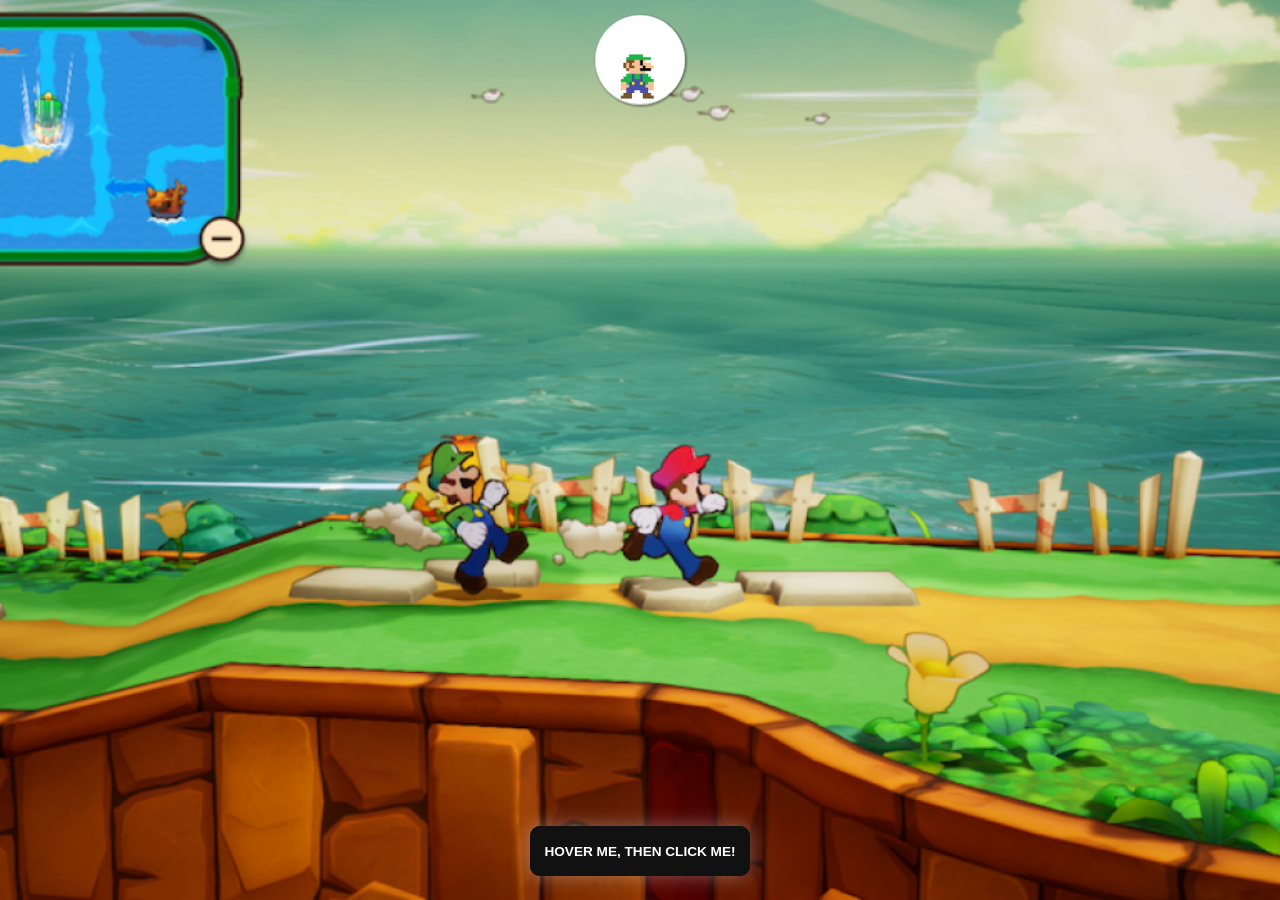
<file: index.html>
<!DOCTYPE html>
<html lang="nl-be">
<head>
  <meta charset="UTF-8">
  <meta http-equiv="refresh" content="0; url=HTML/index.html">
  <meta name="viewport" content="width=device-width, initial-scale=1.0">
  <title>poemper</title>
  <script>location.replace('HTML/index.html');</script>
</head>
<body>
  <p><a href="HTML/index.html">Go to site</a></p>
</body>
</html>
</file>
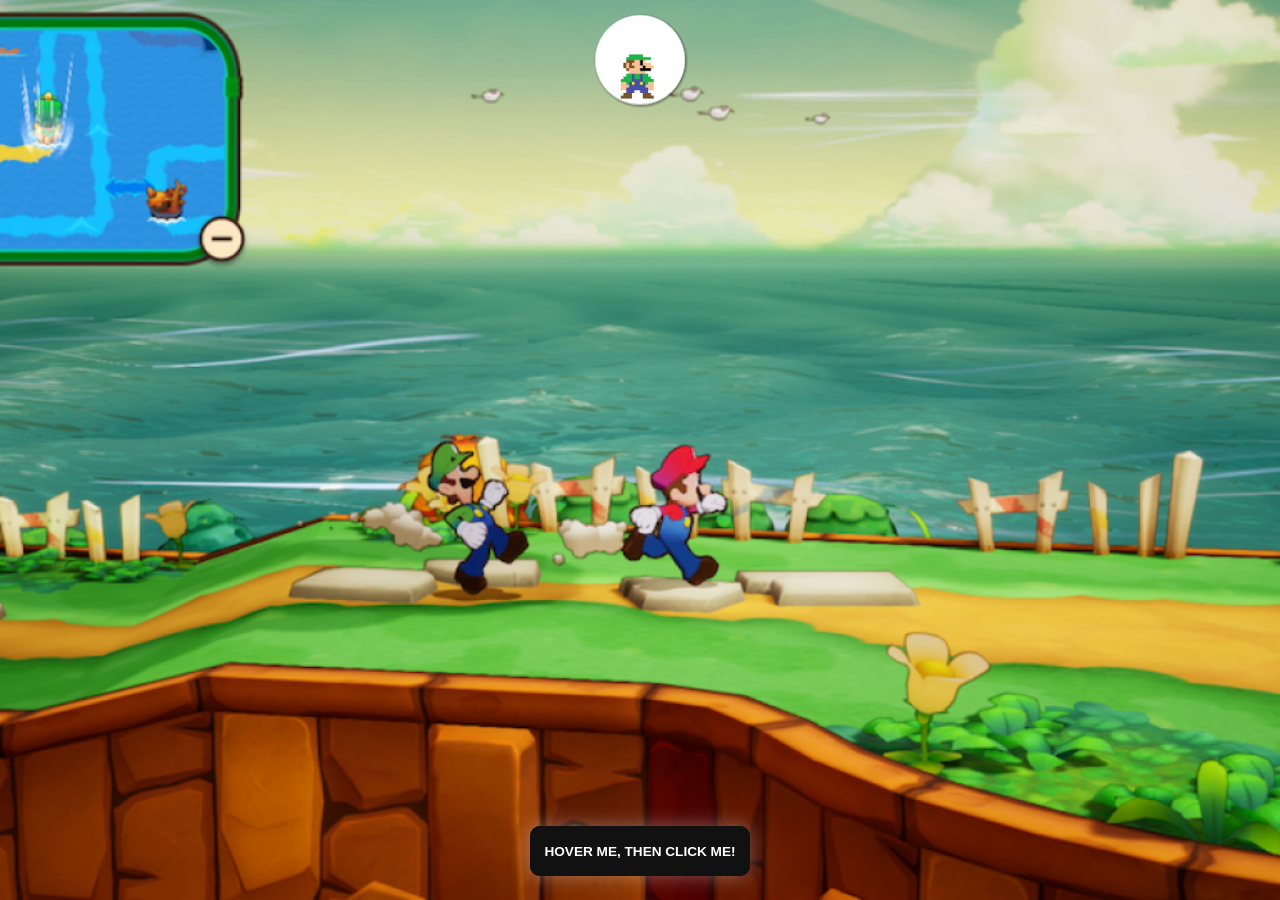
<file: HTML/index.html>
<!DOCTYPE html>
<html lang="nl-be">
<head>
  <meta charset="UTF-8">
  <meta name="viewport" content="width=device-width, initial-scale=1.0">
  <title>poemper</title>
  <link rel="stylesheet" href="https://cdnjs.cloudflare.com/ajax/libs/font-awesome/4.7.0/css/font-awesome.min.css">
  <link rel="stylesheet" href="../CSS/style.css">
</head>
<body>
  <nav class="menu">
    <input type="checkbox" href="#" class="menu-open" name="menu-open" id="menu-open" />
    <label class="menu-open-button menu-icon-button" for="menu-open">
      <img src="../MEDIA/Luigi.jpg" alt="Menu" class="menu-icon">
    </label>

    <a href="game.html" class="menu-item" title="Game"><i class="fa fa-gamepad"></i></a>
    <!-- Replace # with your link for site 1 -->
    <a href="#" class="menu-item menu-icon-button" title="Site 1">
      <img src="../MEDIA/mario.jpg" alt="Mario" class="menu-icon">
    </a>
    <!-- Replace # with your link for site 2 -->
    <a href="https://6ssl.github.io/project1-BETA/index.html" class="menu-item menu-icon-button" title="Site 2">
      <img src="../MEDIA/yoshi.jpg" alt="Yoshi" class="menu-icon">
    </a>
  </nav>

  <svg xmlns="http://www.w3.org/2000/svg" version="1.1" aria-hidden="true">
    <defs>
      <filter id="shadowed-goo">
        <feGaussianBlur in="SourceGraphic" result="blur" stdDeviation="10" />
        <feColorMatrix in="blur" mode="matrix" values="1 0 0 0 0  0 1 0 0 0  0 0 1 0 0  0 0 0 18 -7" result="goo" />
        <feGaussianBlur in="goo" stdDeviation="3" result="shadow" />
        <feColorMatrix in="shadow" mode="matrix" values="0 0 0 0 0  0 0 0 0 0  0 0 0 0 0  0 0 0 1 -0.2" result="shadow" />
        <feOffset in="shadow" dx="1" dy="1" result="shadow" />
        <feComposite in2="shadow" in="goo" result="goo" />
        <feComposite in2="goo" in="SourceGraphic" result="mix" />
      </filter>
      <filter id="goo">
        <feGaussianBlur in="SourceGraphic" result="blur" stdDeviation="10" />
        <feColorMatrix in="blur" mode="matrix" values="1 0 0 0 0  0 1 0 0 0  0 0 1 0 0  0 0 0 18 -7" result="goo" />
        <feComposite in2="goo" in="SourceGraphic" result="mix" />
      </filter>
    </defs>
  </svg>

  <div class="glow-button-container">
    <button class="glow-on-hover" type="button">HOVER ME, THEN CLICK ME!</button>
  </div>
  <audio id="luigisound" src="../MEDIA/bye-bye-luigi.mp3" preload="auto"></audio>
  <div class="button-grid">
    <button class="floating-button" id="luigi" type="button" title="Click for Luigi sound" onclick="luigisound.currentTime=0;luigisound.play()">Luigi</button>
  </div>
</body>
</html>
</file>
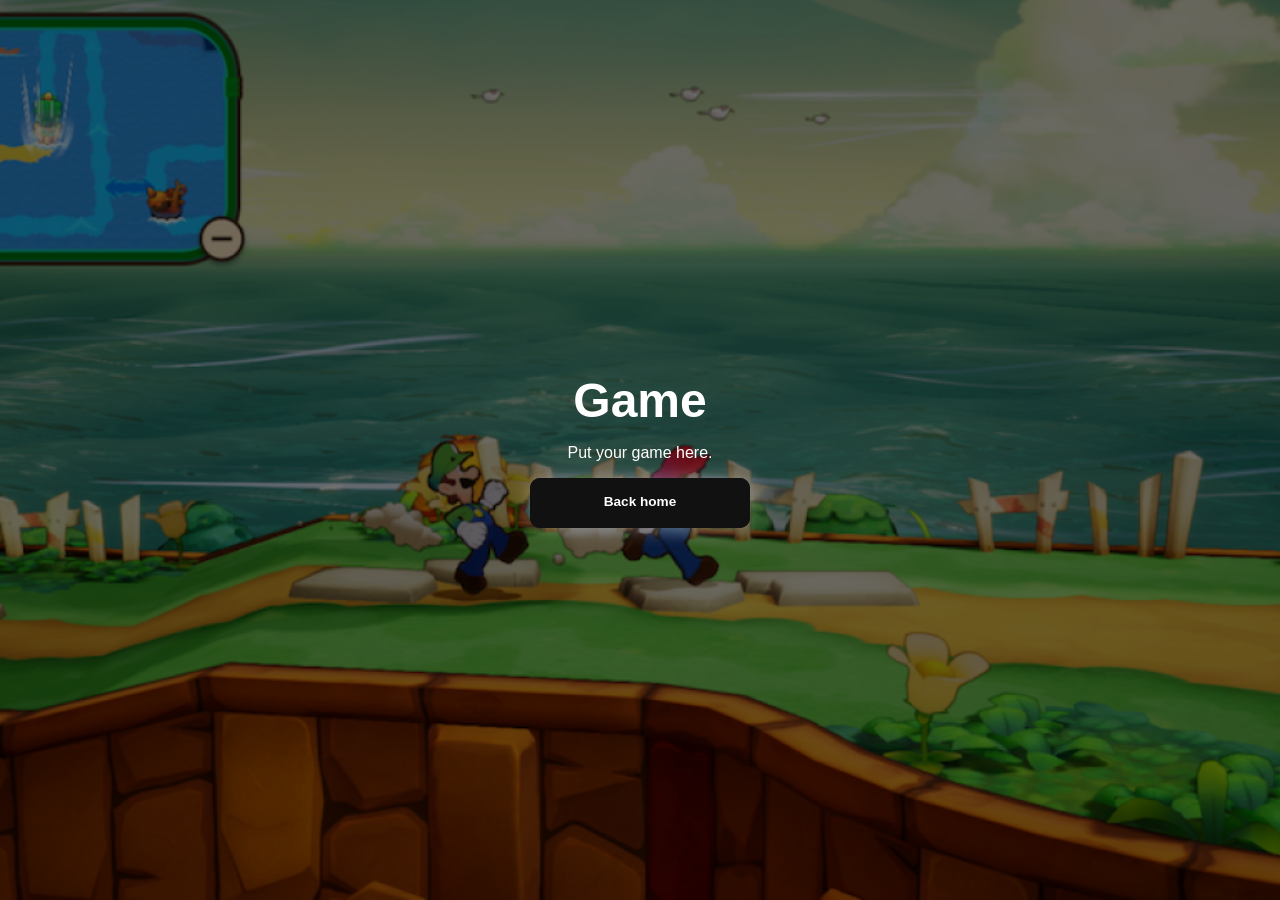
<file: HTML/game.html>
<!DOCTYPE html>
<html lang="nl-be">
<head>
  <meta charset="UTF-8">
  <meta name="viewport" content="width=device-width, initial-scale=1.0">
  <title>Game — poemper</title>
  <link rel="stylesheet" href="../CSS/style.css">
</head>
<body class="page-inner page-game">
  <main class="page-content">
    <h1>Game</h1>
    <p>Put your game here.</p>
    <a href="index.html" class="site-link glow-on-hover">Back home</a>
  </main>
</body>
</html>
</file>
<file: CSS/style.css>
html, body {
  margin: 0;
  min-height: 100%;
  width: 100%;
  cursor: url("../MEDIA/LuigiKart.cur"), auto;
}
body {
  background: url("../MEDIA/hero-image.webp") center/cover no-repeat;
  font-family: Arial, Helvetica, sans-serif;
}
.button-grid {
  position: fixed;
  inset: 0;
  width: 100%;
  height: 100%;
  pointer-events: none;
  z-index: 1500;
}
.floating-button {
  position: absolute;
  padding: 0.9rem 1.4rem;
  border: none;
  background: rgba(255, 255, 255, 0.9);
  color: #000;
  font-size: 1rem;
  border-radius: 0;
  cursor: pointer;
  box-shadow: 0 12px 24px rgba(0, 0, 0, 0.2);
  transition: transform 0.2s ease, background 0.2s ease;
}
#luigi {
  top: 60%;
  left: 40%;
  width: 70px;
  height: 145px;
  transform: translate(-50%, -50%);
  background: transparent;
  color: transparent;
  box-shadow: none;
  padding: 0;
  border: none;
  pointer-events: auto;
  cursor: pointer;
}
#luigi:hover {
  transform: translate(-50%, -50%);
  background: transparent;
}
.floating-button:hover {
  transform: scale(1.05);
  background: rgba(255, 255, 255, 1);
}
@media (max-width: 600px) {
  .floating-button {
    font-size: 0.95rem;
    padding: 0.75rem 1rem;
  }
}

.glow-button-container {
  position: fixed;
  bottom: 24px;
  left: 50%;
  transform: translateX(-50%);
  z-index: 1000;
}

.glow-on-hover {
  width: 220px;
  height: 50px;
  border: none;
  outline: none;
  color: #fff;
  background: #111;
  cursor: pointer;
  position: relative;
  z-index: 1;
  border-radius: 10px;
  font-size: 0.85rem;
  font-weight: bold;
  box-shadow: 0 0 20px rgba(255, 255, 255, 0.35);
}

.glow-on-hover:before {
  content: '';
  background: linear-gradient(45deg, #ff0000, #ff7300, #fffb00, #48ff00, #00ffd5, #002bff, #7a00ff, #ff00c8, #ff0000);
  position: absolute;
  top: -2px;
  left: -2px;
  background-size: 400%;
  z-index: -1;
  filter: blur(5px);
  width: calc(100% + 4px);
  height: calc(100% + 4px);
  animation: glowing 20s linear infinite;
  opacity: 0;
  transition: opacity 0.3s ease-in-out;
  border-radius: 10px;
}

.glow-on-hover:active {
  color: #000;
}

.glow-on-hover:active:after {
  background: transparent;
}

.glow-on-hover:hover:before {
  opacity: 1;
}

.glow-on-hover:after {
  z-index: -1;
  content: '';
  position: absolute;
  width: 100%;
  height: 100%;
  background: #111;
  left: 0;
  top: 0;
  border-radius: 10px;
}

@keyframes glowing {
  0% { background-position: 0 0; }
  50% { background-position: 400% 0; }
  100% { background-position: 0 0; }
}

.menu {
  filter: url("#shadowed-goo");
  position: fixed;
  top: 20px;
  left: 50%;
  margin-left: -40px;
  padding-top: 0;
  padding-left: 40px;
  width: 300px;
  height: 200px;
  box-sizing: border-box;
  font-size: 20px;
  text-align: left;
  z-index: 2000;
}

.menu-item,
.menu-open-button {
  background: #00bcd4;
  border-radius: 100%;
  width: 80px;
  height: 80px;
  margin-left: -40px;
  position: absolute;
  top: 0;
  color: #fff;
  text-align: center;
  line-height: 80px;
  transform: translate3d(0, 0, 0);
  transition: transform ease-out 200ms;
  text-decoration: none;
}

.menu-icon-button {
  background: transparent;
  overflow: hidden;
  padding: 0;
  line-height: 0;
}

.menu-icon {
  width: 100%;
  height: 100%;
  object-fit: cover;
  border-radius: 100%;
  display: block;
  pointer-events: none;
}

.menu-open {
  display: none;
}

.hamburger {
  width: 25px;
  height: 3px;
  background: #fff;
  display: block;
  position: absolute;
  top: 50%;
  left: 50%;
  margin-left: -12.5px;
  margin-top: -1.5px;
  transition: transform 200ms;
}

.hamburger-1 {
  transform: translate3d(0, -8px, 0);
}

.hamburger-2 {
  transform: translate3d(0, 0, 0);
}

.hamburger-3 {
  transform: translate3d(0, 8px, 0);
}

.menu-open:checked + .menu-open-button .hamburger-1 {
  transform: translate3d(0, 0, 0) rotate(45deg);
}

.menu-open:checked + .menu-open-button .hamburger-2 {
  transform: translate3d(0, 0, 0) scale(0.1, 1);
}

.menu-open:checked + .menu-open-button .hamburger-3 {
  transform: translate3d(0, 0, 0) rotate(-45deg);
}

.menu-item:hover {
  background: #fff;
  color: #00bcd4;
}

.menu-icon-button:hover {
  background: transparent;
}

.menu-item:nth-child(3),
.menu-item:nth-child(4),
.menu-item:nth-child(5) {
  transition-duration: 180ms;
}

.menu-open-button {
  z-index: 2;
  transition-timing-function: cubic-bezier(0.175, 0.885, 0.32, 1.275);
  transition-duration: 400ms;
  transform: scale(1.1, 1.1) translate3d(0, 0, 0);
  cursor: pointer;
}

.menu-open-button:hover {
  transform: scale(1.2, 1.2) translate3d(0, 0, 0);
}

.menu-open:checked + .menu-open-button {
  transition-timing-function: linear;
  transition-duration: 200ms;
  transform: scale(0.8, 0.8) translate3d(0, 0, 0);
}

.menu-open:checked ~ .menu-item {
  transition-timing-function: cubic-bezier(0.935, 0, 0.34, 1.33);
}

.menu-open:checked ~ .menu-item:nth-child(3) {
  transition-duration: 200ms;
  transform: translate3d(-100px, 105px, 0);
}

.menu-open:checked ~ .menu-item:nth-child(4) {
  transition-duration: 300ms;
  transform: translate3d(0, 120px, 0);
}

.menu-open:checked ~ .menu-item:nth-child(5) {
  transition-duration: 400ms;
  transform: translate3d(100px, 105px, 0);
}

/* Inner pages (game, 404) */
body.page-inner {
  overflow: auto;
  min-height: 100vh;
  background: #1a1a2e url("../MEDIA/hero-image.webp") center/cover no-repeat;
}

.page-content {
  width: 100%;
  min-height: 100vh;
  display: flex;
  flex-direction: column;
  align-items: center;
  justify-content: center;
  gap: 1rem;
  padding: 2rem;
  box-sizing: border-box;
  text-align: center;
  color: #fff;
  background: rgba(0, 0, 0, 0.55);
}

.page-content h1,
.page-content p {
  width: 100%;
  margin: 0;
}

.page-content h1 {
  font-size: 3rem;
}

.page-content .site-link.glow-on-hover {
  display: inline-flex;
  align-items: center;
  justify-content: center;
  align-self: center;
  margin: 0 auto;
  text-decoration: none;
  text-align: center;
  line-height: 1.2;
}

.page-message {
  margin: 0;
  font-size: 1.1rem;
  opacity: 0.9;
}

.page-404 .page-content h1 {
  font-size: 6rem;
  line-height: 1;
}

body.page-404 .page-content {
  min-height: 100vh;
  background: rgba(0, 0, 0, 0.7);
}
</file>
